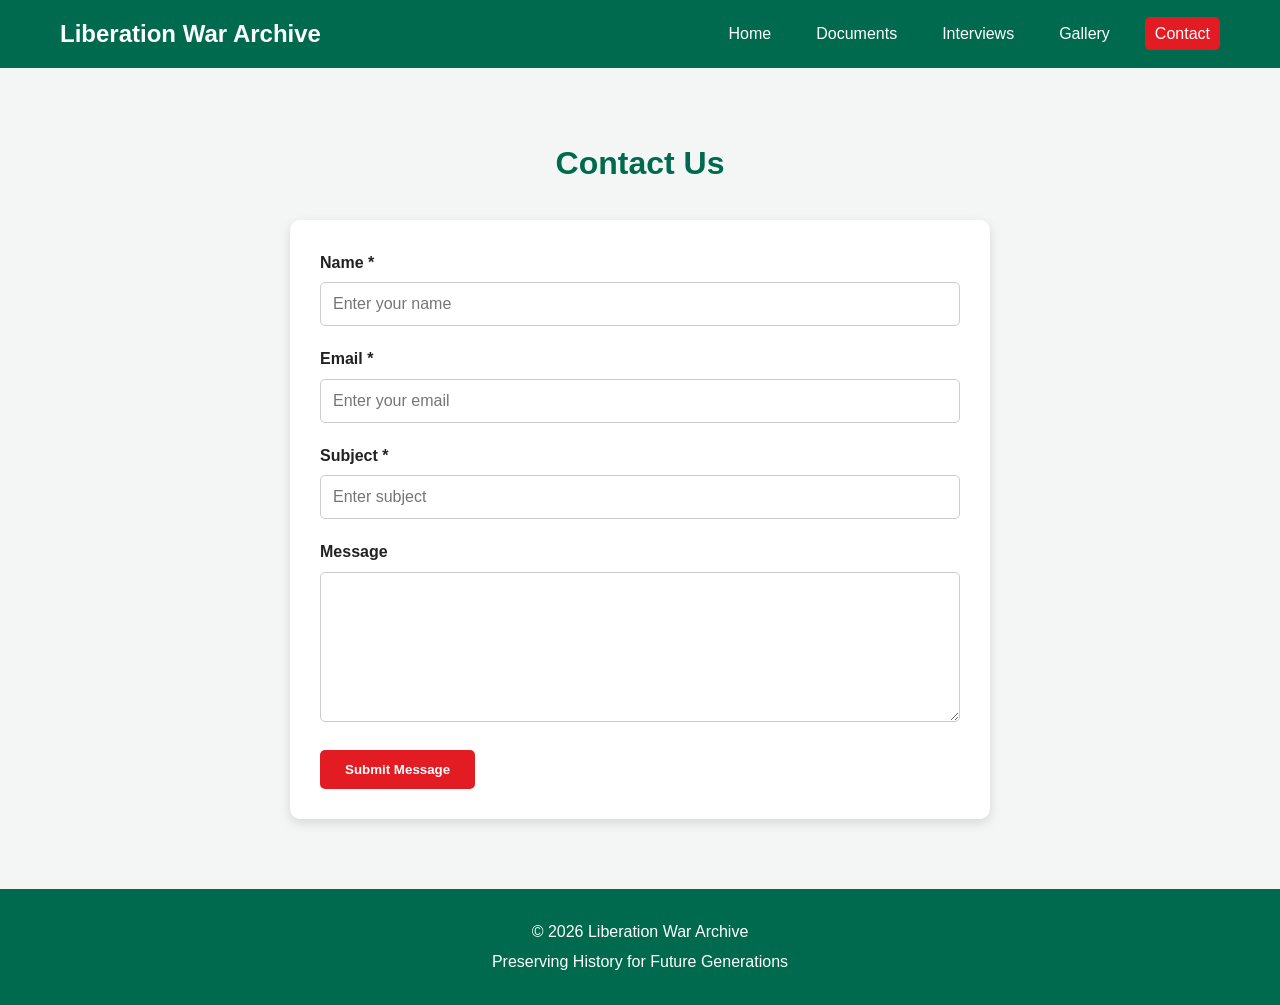
<file: contact.html>
<!DOCTYPE html>
<html lang="en">

<head>

    <meta charset="UTF-8">

    <meta name="viewport"
          content="width=device-width, initial-scale=1.0">

    <title>Liberation War Archive - Contact</title>

    <!-- CSS LINK -->
    <link rel="stylesheet" href="style.css">

</head>

<body>


    <!-- ================= NAVBAR ================= -->

    <header>

        <nav class="navbar">

            <div class="logo">
                Liberation War Archive
            </div>

            <ul class="nav-links">

                <li>
                    <a href="index.html">
                        Home
                    </a>
                </li>

                <li>
                    <a href="documents.html">
                        Documents
                    </a>
                </li>

                <li>
                    <a href="interviews.html">
                        Interviews
                    </a>
                </li>

                <li>
                    <a href="gallery.html">
                        Gallery
                    </a>
                </li>

                <li>
                    <a href="contact.html" class="active">
                        Contact
                    </a>
                </li>

            </ul>

        </nav>

    </header>


    <!-- ================= CONTACT ================= -->

    <section class="section">

        <h1 class="section-title">
            Contact Us
        </h1>


        <div class="contact-container">

            <form id="contactForm"
                  onsubmit="submitForm(event)">


                <!-- NAME -->

                <div class="form-group">

                    <label for="name">
                        Name *
                    </label>

                    <input type="text"
                           id="name"
                           placeholder="Enter your name">

                </div>


                <!-- EMAIL -->

                <div class="form-group">

                    <label for="email">
                        Email *
                    </label>

                    <input type="email"
                           id="email"
                           placeholder="Enter your email">

                </div>


                <!-- SUBJECT -->

                <div class="form-group">

                    <label for="subject">
                        Subject *
                    </label>

                    <input type="text"
                           id="subject"
                           placeholder="Enter subject">

                </div>


                <!-- MESSAGE -->

                <div class="form-group">

                    <label for="message">
                        Message
                    </label>

                    <textarea id="message"
                              placeholder="Write your message">
                    </textarea>

                </div>


                <!-- SUBMIT -->

                <button type="submit"
                        class="btn">

                    Submit Message

                </button>


            </form>

        </div>

    </section>


    <!-- ================= FOOTER ================= -->

    <footer>

        <p>
            &copy; 2026 Liberation War Archive
        </p>

        <p>
            Preserving History for Future Generations
        </p>

    </footer>


    <!-- JAVASCRIPT LINK -->

    <script src="script.js"></script>

</body>

</html>
</file>
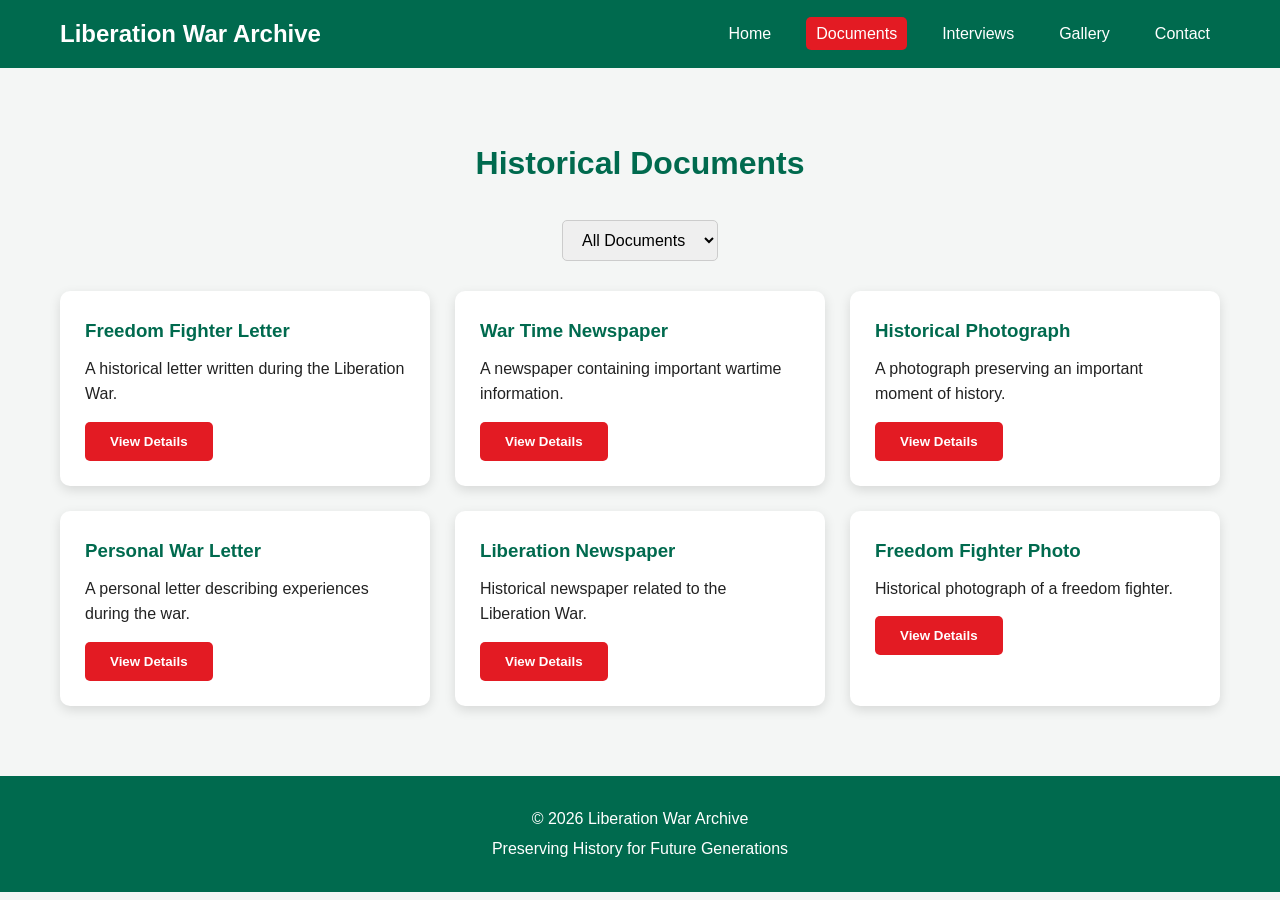
<file: documents.html>
<!DOCTYPE html>
<html lang="en">

<head>

    <meta charset="UTF-8">

    <meta name="viewport"
          content="width=device-width, initial-scale=1.0">

    <title>Liberation War Archive - Documents</title>

    <!-- CSS LINK -->
    <link rel="stylesheet" href="style.css">

</head>

<body>


    <!-- ================= NAVBAR ================= -->

    <header>

        <nav class="navbar">

            <div class="logo">
                Liberation War Archive
            </div>

            <ul class="nav-links">

                <li>
                    <a href="index.html">
                        Home
                    </a>
                </li>

                <li>
                    <a href="documents.html" class="active">
                        Documents
                    </a>
                </li>

                <li>
                    <a href="interviews.html">
                        Interviews
                    </a>
                </li>

                <li>
                    <a href="gallery.html">
                        Gallery
                    </a>
                </li>

                <li>
                    <a href="contact.html">
                        Contact
                    </a>
                </li>

            </ul>

        </nav>

    </header>


    <!-- ================= DOCUMENT SECTION ================= -->

    <section class="section">

        <h1 class="section-title">
            Historical Documents
        </h1>


        <!-- FILTER -->

        <div class="filter-box">

            <select id="documentFilter"
                    onchange="filterDocuments()">

                <option value="all">
                    All Documents
                </option>

                <option value="letter">
                    Letters
                </option>

                <option value="newspaper">
                    Newspapers
                </option>

                <option value="photo">
                    Photographs
                </option>

            </select>

        </div>


        <!-- DOCUMENT CARDS -->

        <div class="document-grid">


            <div class="document-card"
                 data-type="letter">

                <h3>
                    Freedom Fighter Letter
                </h3>

                <p>
                    A historical letter written during
                    the Liberation War.
                </p>

                <button class="btn"
                        onclick="showDocument('Freedom Fighter Letter')">

                    View Details

                </button>

            </div>


            <div class="document-card"
                 data-type="newspaper">

                <h3>
                    War Time Newspaper
                </h3>

                <p>
                    A newspaper containing important
                    wartime information.
                </p>

                <button class="btn"
                        onclick="showDocument('War Time Newspaper')">

                    View Details

                </button>

            </div>


            <div class="document-card"
                 data-type="photo">

                <h3>
                    Historical Photograph
                </h3>

                <p>
                    A photograph preserving an important
                    moment of history.
                </p>

                <button class="btn"
                        onclick="showDocument('Historical Photograph')">

                    View Details

                </button>

            </div>


            <div class="document-card"
                 data-type="letter">

                <h3>
                    Personal War Letter
                </h3>

                <p>
                    A personal letter describing experiences
                    during the war.
                </p>

                <button class="btn"
                        onclick="showDocument('Personal War Letter')">

                    View Details

                </button>

            </div>


            <div class="document-card"
                 data-type="newspaper">

                <h3>
                    Liberation Newspaper
                </h3>

                <p>
                    Historical newspaper related to the
                    Liberation War.
                </p>

                <button class="btn"
                        onclick="showDocument('Liberation Newspaper')">

                    View Details

                </button>

            </div>


            <div class="document-card"
                 data-type="photo">

                <h3>
                    Freedom Fighter Photo
                </h3>

                <p>
                    Historical photograph of a freedom fighter.
                </p>

                <button class="btn"
                        onclick="showDocument('Freedom Fighter Photo')">

                    View Details

                </button>

            </div>


        </div>

    </section>


    <!-- ================= FOOTER ================= -->

    <footer>

        <p>
            &copy; 2026 Liberation War Archive
        </p>

        <p>
            Preserving History for Future Generations
        </p>

    </footer>


    <!-- JAVASCRIPT LINK -->

    <script src="script.js"></script>

</body>

</html>
</file>
<file: style.css>
* {
    margin: 0;
    padding: 0;
    box-sizing: border-box;
}

body {
    font-family: Arial, sans-serif;
    background-color: #f4f6f5;
    color: #222;
    line-height: 1.6;
}

a {
    text-decoration: none;
}

header {
    background-color: #006a4e;
    position: sticky;
    top: 0;
    z-index: 1000;
}

.navbar {
    max-width: 1200px;
    margin: auto;
    padding: 15px 20px;
    display: flex;
    justify-content: space-between;
    align-items: center;
}

.logo {
    color: white;
    font-size: 24px;
    font-weight: bold;
}

.nav-links {
    display: flex;
    gap: 25px;
    list-style: none;
}

.nav-links a {
    color: white;
    padding: 8px 10px;
    border-radius: 5px;
}

.nav-links a:hover,
.nav-links a.active {
    background-color: #e31b23;
}

.hero {
    height: 500px;
    background-image:
        linear-gradient(
            rgba(0, 106, 78, 0.65),
            rgba(0, 0, 0, 0.65)
        ),
        url("hero.jpg");

    background-size: cover;
    background-position: center;

    display: flex;
    justify-content: center;
    align-items: center;

    text-align: center;
    color: white;
}

.hero-content {
    max-width: 800px;
    padding: 20px;
}

.hero h1 {
    font-size: 50px;
    margin-bottom: 15px;
}

.hero p {
    font-size: 20px;
    margin-bottom: 25px;
}

.btn {
    display: inline-block;
    background-color: #e31b23;
    color: white;
    padding: 12px 25px;
    border-radius: 5px;
    font-weight: bold;
    border: none;
    cursor: pointer;
}

.btn:hover {
    background-color: #b80f16;
}

.intro {
    max-width: 1100px;
    margin: 50px auto;
    padding: 20px;
    text-align: center;
}

.intro h2 {
    color: #006a4e;
    margin-bottom: 15px;
    font-size: 32px;
}

.section {
    max-width: 1200px;
    margin: 50px auto;
    padding: 20px;
}

.section-title {
    text-align: center;
    color: #006a4e;
    font-size: 32px;
    margin-bottom: 30px;
}

.card-container {
    display: grid;
    grid-template-columns: repeat(3, 1fr);
    gap: 25px;
}

.card {
    background-color: white;
    border-radius: 10px;
    padding: 25px;
    box-shadow: 0 4px 12px rgba(0,0,0,0.12);
    transition: 0.3s;
}

.card:hover {
    transform: translateY(-5px);
}

.card h3 {
    color: #006a4e;
    margin-bottom: 10px;
}

.filter-box {
    text-align: center;
    margin-bottom: 30px;
}

#documentFilter {
    padding: 10px 15px;
    border: 1px solid #ccc;
    border-radius: 5px;
    font-size: 16px;
}

.document-grid {
    display: grid;
    grid-template-columns: repeat(3, 1fr);
    gap: 25px;
}

.document-card {
    background-color: white;
    padding: 25px;
    border-radius: 10px;
    box-shadow: 0 4px 12px rgba(0,0,0,0.12);
    transition: 0.3s;
}

.document-card:hover {
    transform: translateY(-5px);
}

.document-card h3 {
    color: #006a4e;
    margin-bottom: 10px;
}

.document-card p {
    margin-bottom: 15px;
}

.interview-grid {
    display: grid;
    grid-template-columns: repeat(2, 1fr);
    gap: 25px;
}

.interview-card {
    background-color: white;
    padding: 25px;
    border-radius: 10px;
    box-shadow: 0 4px 12px rgba(0,0,0,0.12);
}

.interview-card h3 {
    color: #006a4e;
    margin-bottom: 15px;
}

.interview-card audio,
.interview-card video {
    width: 100%;
    margin-top: 15px;
}

.gallery-grid {
    display: grid;
    grid-template-columns: repeat(4, 1fr);
    gap: 20px;
}

.gallery-item {
    overflow: hidden;
    border-radius: 10px;
    cursor: pointer;
}

.gallery-item img {
    width: 100%;
    height: 220px;
    object-fit: cover;
    display: block;
    transition: 0.4s;
}

.gallery-item:hover img {
    transform: scale(1.08);
}

.modal {
    display: none;
    position: fixed;
    z-index: 2000;
    left: 0;
    top: 0;
    width: 100%;
    height: 100%;
    background-color: rgba(0,0,0,0.9);
    justify-content: center;
    align-items: center;
}

.modal img {
    max-width: 85%;
    max-height: 85%;
    border-radius: 10px;
}

.close {
    position: absolute;
    top: 20px;
    right: 35px;
    color: white;
    font-size: 45px;
    cursor: pointer;
}

.contact-container {
    max-width: 700px;
    margin: auto;
    background-color: white;
    padding: 30px;
    border-radius: 10px;
    box-shadow: 0 4px 12px rgba(0,0,0,0.12);
}

.form-group {
    margin-bottom: 20px;
}

.form-group label {
    display: block;
    margin-bottom: 7px;
    font-weight: bold;
}

.form-group input,
.form-group textarea {
    width: 100%;
    padding: 12px;
    border: 1px solid #ccc;
    border-radius: 5px;
    font-size: 16px;
}

.form-group textarea {
    height: 150px;
    resize: vertical;
}

.form-group input:focus,
.form-group textarea:focus {
    border-color: #006a4e;
    outline: none;
}

footer {
    background-color: #006a4e;
    color: white;
    text-align: center;
    padding: 25px;
    margin-top: 50px;
}

footer p {
    margin: 5px;
}


/* RESPONSIVE */

@media (max-width: 800px) {

    .navbar {
        flex-direction: column;
        gap: 15px;
    }

    .nav-links {
        flex-wrap: wrap;
        justify-content: center;
        gap: 10px;
    }

    .hero h1 {
        font-size: 38px;
    }

    .card-container {
        grid-template-columns: 1fr 1fr;
    }

    .document-grid {
        grid-template-columns: 1fr 1fr;
    }

    .gallery-grid {
        grid-template-columns: 1fr 1fr;
    }

    .interview-grid {
        grid-template-columns: 1fr;
    }
}


@media (max-width: 500px) {

    .hero {
        height: 400px;
    }

    .hero h1 {
        font-size: 30px;
    }

    .hero p {
        font-size: 16px;
    }

    .card-container {
        grid-template-columns: 1fr;
    }

    .document-grid {
        grid-template-columns: 1fr;
    }

    .gallery-grid {
        grid-template-columns: 1fr;
    }

    .section-title {
        font-size: 26px;
    }
}
</file>
